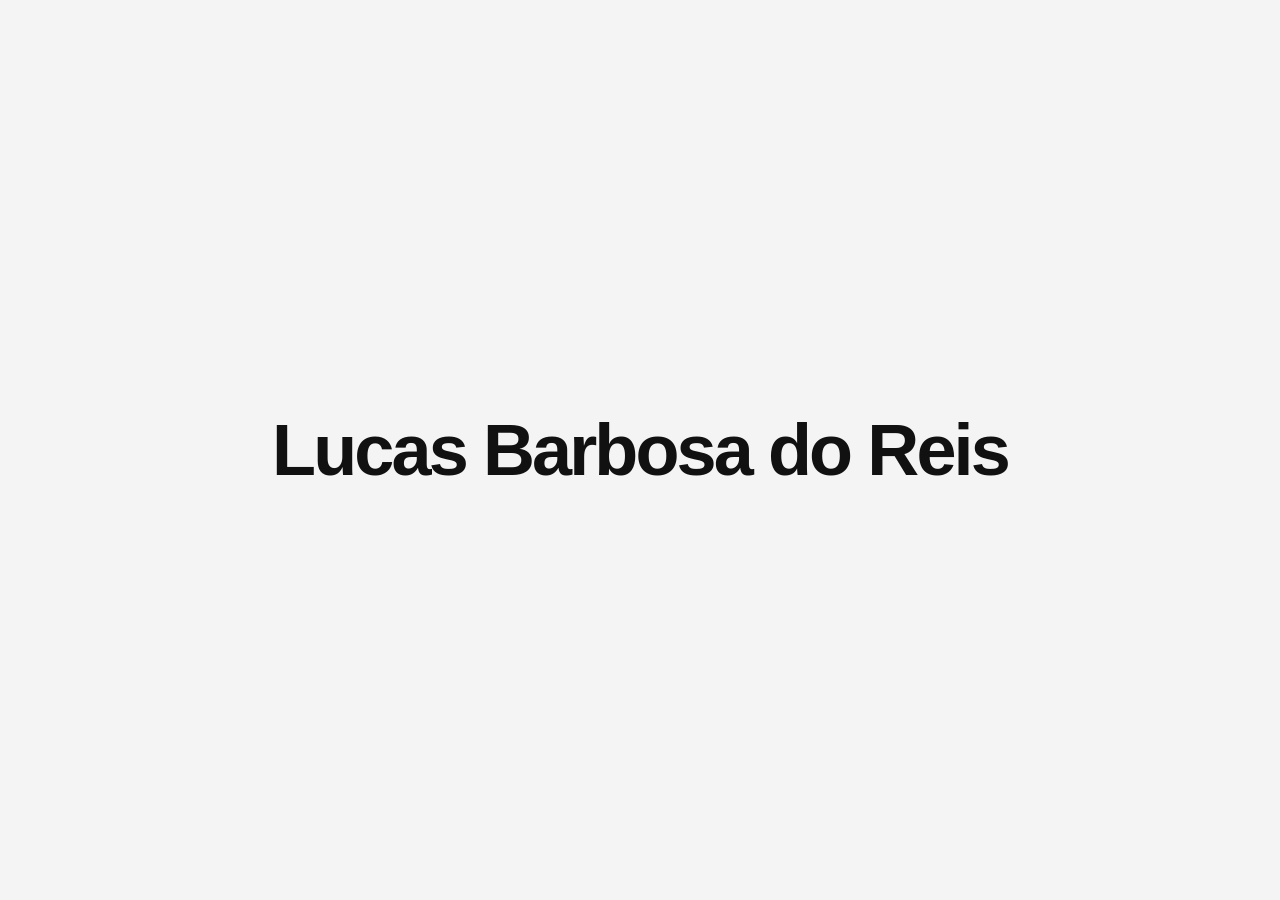
<file: aula01/lucas.html>
<!DOCTYPE html>
<html lang="pt-BR">
<head>
  <meta charset="UTF-8">
  <meta name="viewport" content="width=device-width, initial-scale=1.0">
  <title>Lucas Barbosa do Reis</title>
  <style>
    * {
      margin: 0;
      padding: 0;
      box-sizing: border-box;
    }

    body {
      min-height: 100vh;
      display: flex;
      align-items: center;
      justify-content: center;
      background: #f4f4f4;
      font-family: Arial, Helvetica, sans-serif;
      color: #111;
    }

    h1 {
      padding: 24px;
      text-align: center;
      font-size: clamp(2rem, 6vw, 4.5rem);
      font-weight: 600;
      letter-spacing: -0.04em;
    }
  </style>
</head>
<body>
  <h1>Lucas Barbosa do Reis</h1>
</body>
</html>
</file>
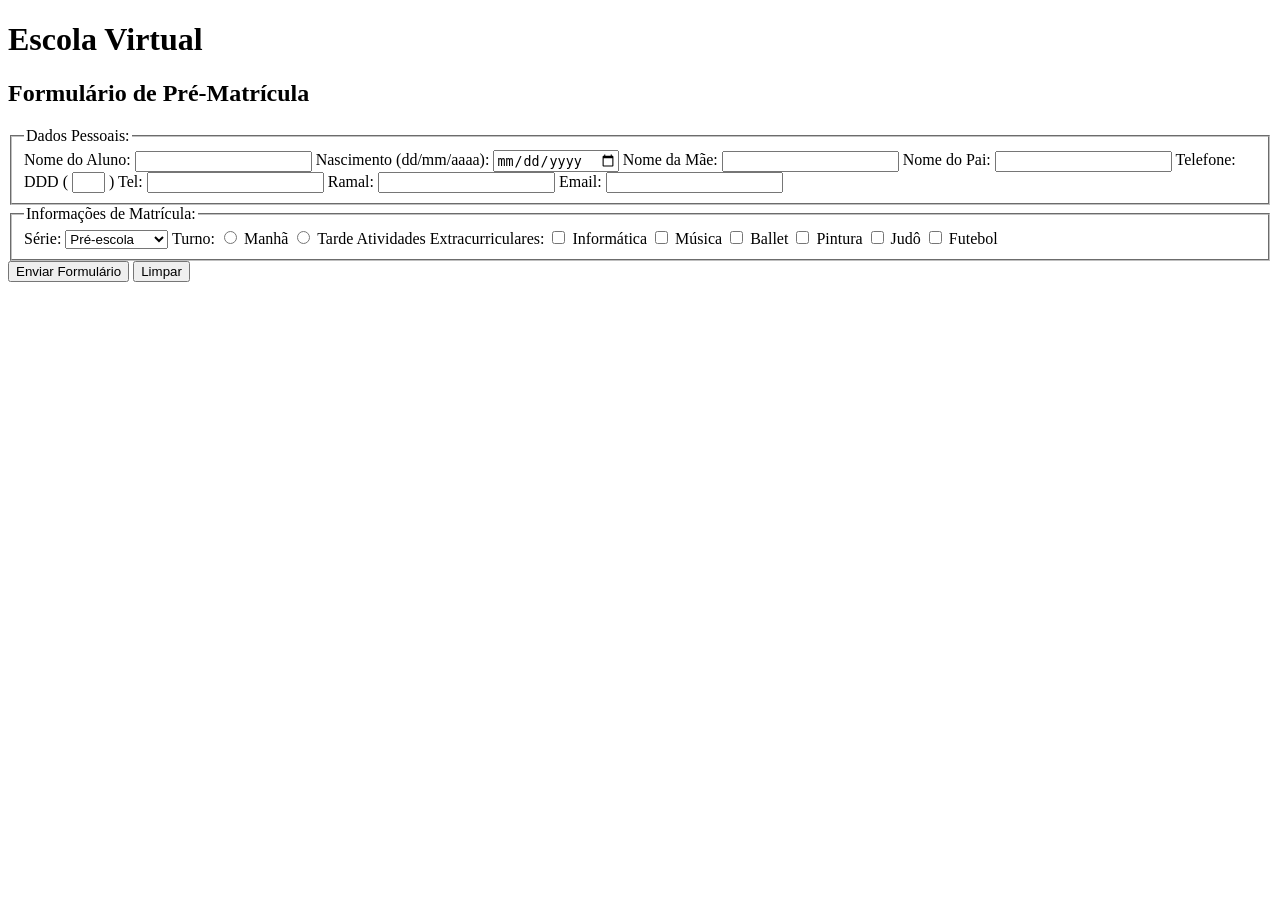
<file: aula02/formulario.html>
<!DOCTYPE html>
<html lang="pt-br">
<head>
    <meta charset="UTF-8">
    <title>Formulário</title>
</head>
<body>
<header>
    <h1>Escola Virtual</h1>
    <h2>Formulário de Pré-Matrícula</h2>
</header>

<main>
    <form>
        <fieldset>
            <legend>Dados Pessoais:</legend>

            <label for="nome">Nome do Aluno:</label>
            <input type="text" id="nome" name="nome">

            <label for="nascimento">Nascimento (dd/mm/aaaa):</label>
            <input type="date" id="nascimento" name="nascimento">

            <label for="mae">Nome da Mãe:</label>
            <input type="text" id="mae" name="mae">

            <label for="pai">Nome do Pai:</label>
            <input type="text" id="pai" name="pai">

            <label for="ddd">Telefone:</label>
            DDD (
            <input type="tel" id="ddd" name="ddd" size="2">
            )

            <label for="telefone">Tel:</label>
            <input type="tel" id="telefone" name="telefone">

            <label for="ramal">Ramal:</label>
            <input type="text" id="ramal" name="ramal">

            <label for="email">Email:</label>
            <input type="email" id="email" name="email">

        </fieldset>
        <fieldset>
            <legend>Informações de Matrícula:</legend>

            <label for="serie">Série:</label>

            <select name="serie" id="serie">
                <option value="pre-escola">Pré-escola</option>
                <option value="ensino-medio">Ensino Médio</option>
            </select>


            <label>Turno:</label>

            <input type="radio" id="manha" name="turno" value="manha">
            <label for="manha">Manhã</label>

            <input type="radio" id="tarde" name="turno" value="tarde">
            <label for="tarde">Tarde</label>


            <label>Atividades Extracurriculares:</label>

            <input type="checkbox" id="informatica" name="atividades" value="informatica">
            <label for="informatica">Informática</label>

            <input type="checkbox" id="musica" name="atividades" value="musica">
            <label for="musica">Música</label>

            <input type="checkbox" id="ballet" name="atividades" value="ballet">
            <label for="ballet">Ballet</label>

            <input type="checkbox" id="pintura" name="atividades" value="pintura">
            <label for="pintura">Pintura</label>

            <input type="checkbox" id="judo" name="atividades" value="judo">
            <label for="judo">Judô</label>

            <input type="checkbox" id="futebol" name="atividades" value="futebol">
            <label for="futebol">Futebol</label>
        </fieldset>
        <input type="submit" value="Enviar Formulário">
        <input type="reset" value="Limpar">
    </form>
</main>
</body>
</html>
</file>
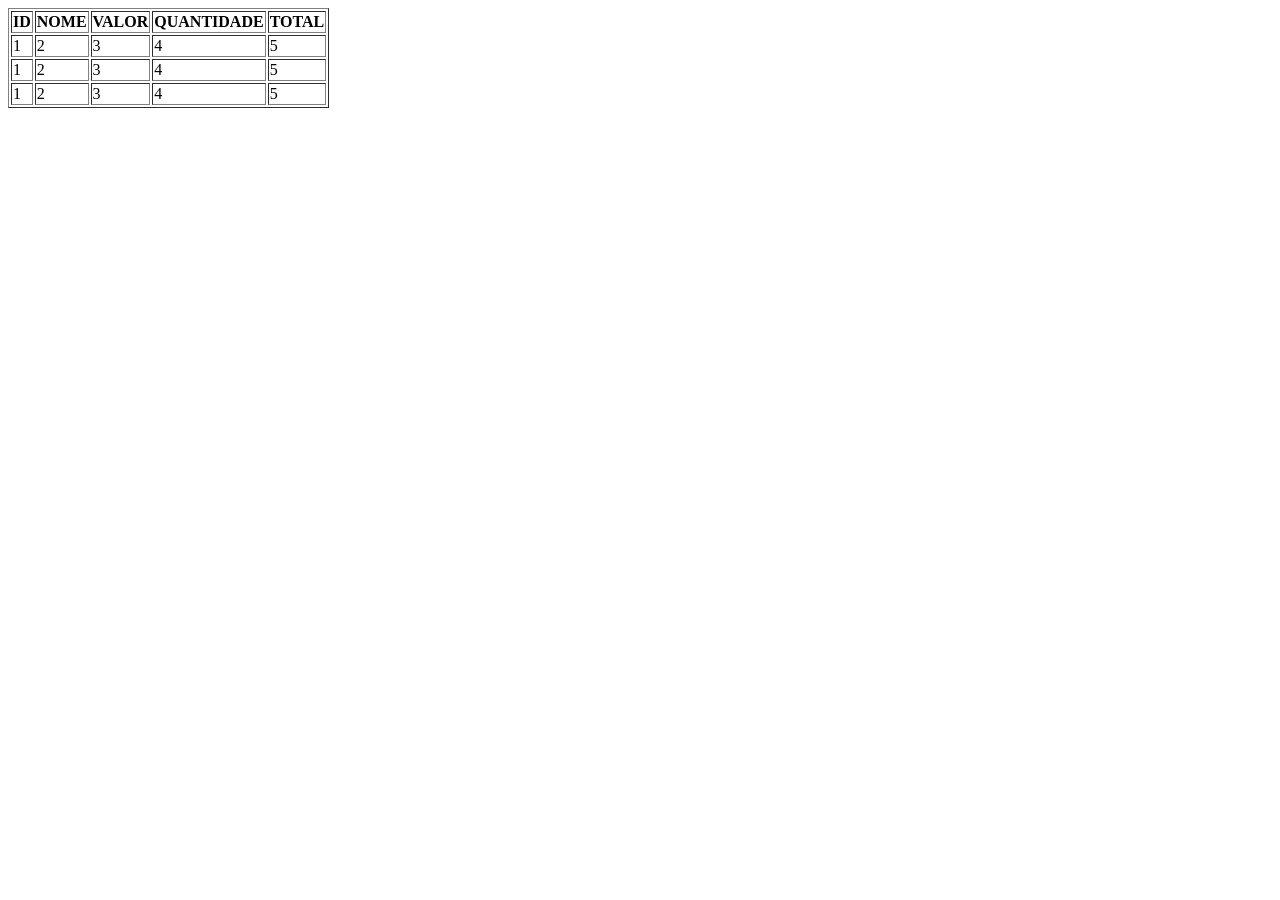
<file: aula02/table.html>
<!DOCTYPE html>
<html lang="pt-br">
<head>
    <meta charset="UTF-8">
    <title>Table</title>
</head>
<body>
      <table border="1">
        <thead>
          <tr>
            <th>ID</th>
            <th>NOME</th>
            <th>VALOR</th>
            <th>QUANTIDADE</th>
            <th>TOTAL</th>
          </tr>
        </thead>
        <tbody>
          <tr>
            <td>1</td>
            <td>2</td>
            <td>3</td>
            <td>4</td>
            <td>5</td>
          </tr>
          <tr>
            <td>1</td>
            <td>2</td>
            <td>3</td>
            <td>4</td>
            <td>5</td>
          </tr>
          <tr>
            <td>1</td>
            <td>2</td>
            <td>3</td>
            <td>4</td>
            <td>5</td>
          </tr>
        </tbody>
      </table>
</body>
</html>
</file>
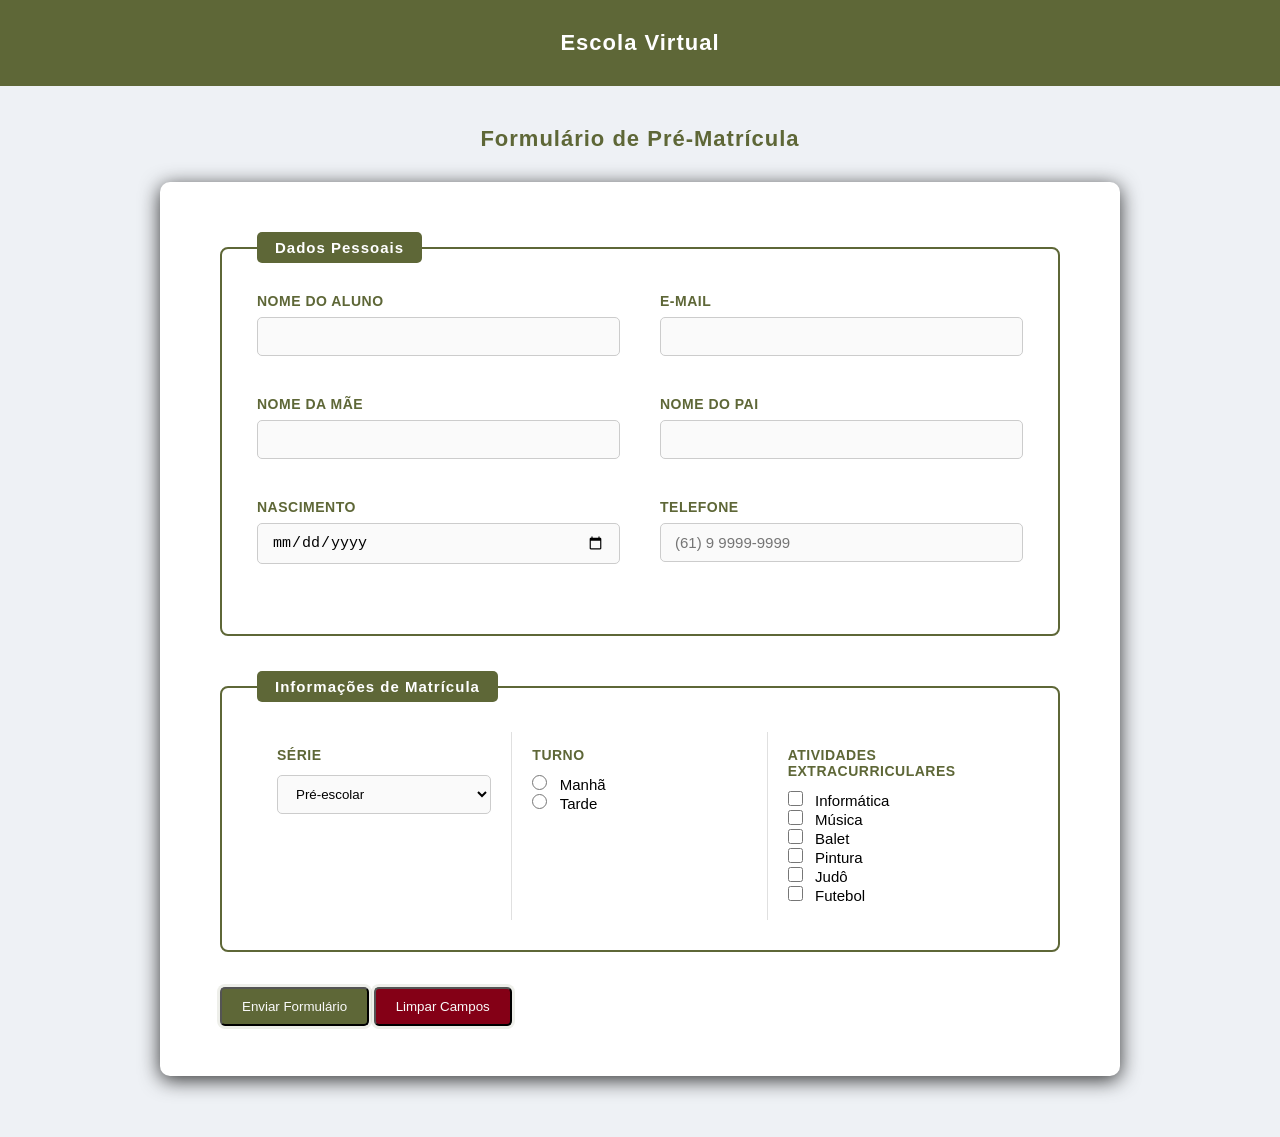
<file: aula03/aula.html>
<!DOCTYPE html>
<html lang="pt-br">
<head>
    <meta charset="UTF-8">
    <meta name="viewport" content="width=device-width, initial-scale=1.0">
    <title>Formulário</title>
    <style>
        * {
            margin: 0;
            padding: 0;
            box-sizing: border-box;
        }

        body{
            font-family: Arial, Helvetica, sans-serif;
            font-size: 16px;
            background-color: #eef1f5;
            color: #333;
            min-height: 100vh;
        }

        h1{
            background-color: #5E6737;
            color: #fff;
            text-align: center;
            padding: 30px 20px;
            font-size: 22px;
            letter-spacing: 1px;
        }

        h2{
            text-align: center;
            color: #5E6737;
            margin: 40px 0 30px;
            font-size: 22px;
            letter-spacing: 1px;
        }

        form{
            width: 90%;
            max-width: 960px;
            margin: 0 auto 60px auto;
            background-color: #fff;
            padding: 50px 60px;
            border-radius: 10px;
            box-shadow: 0 4px 20px rgba(0,0,0,0.8);
        }

        fieldset{
            border: 2px solid #5E6737;
            border-radius: 8px;
            padding: 30px 35px;
            margin-bottom: 35px;
        }

        legend{
            background-color: #5E6737;
            color: #fff;
            padding: 7px 18px;
            border-radius: 5px;
            font-size: 15px;
            letter-spacing: 1px;
        }

        .campo-grupo{
            display: grid;
            grid-template-columns: 1fr 1fr;
            gap: 20px 40px;
            margin-bottom: 20px;
        }

        .campo{
            display: flex;
            flex-direction: column;
            margin-bottom: 20px;
        }

        label{
            display: inline-block;
            margin-bottom: 8px;
            font-weight: bold;
            color: #5E6737;
            font-size: 14px;
            text-transform: uppercase;
            letter-spacing: 0.5px;
        }

        input[type='text'],
        input[type='email'],
        input[type='date']
        {
            padding: 10px 14px;
            border: 1px solid #ccc;
            border-radius: 5px;
            font-size: 15px;
            background-color: #fafafa;
            transition: border-color 0.3s, box-shadow 0.3s;
        }

        .campo input[type='text'],
        .campo input[type='date'],
        .campo input[type='email']
        {
            width: 100%;
        }

        input[type='text']:focus,
        input[type='email']:focus,
        input[type='date']:focus
        {
            border-color: #5E6737;
            box-shadow: 0 0 0 3px rgba(94, 103, 55, 0.1);
            outline: none;
            background-color: #ffffff;
        }

        select{
            padding: 10px 14px;
            border: 1px solid #cccccc;
            border-radius: 5px;
            background-color: #fafafa;
            cursor: pointer;
            width: 100%;
            transition: border-color 0.3s;
        }

        select:focus{
            border-color: #5E6737;
            outline: none;
        }

        table{
            width: 100%;
            border-collapse: separate;
            border-spacing: 0;
        }

        td{
            padding: 15px 20px;
            vertical-align: top;
            border-right: 1px solid #e0e0e0;
            width: 33.33%;
        }

        td:last-child{
            border-right: none;
        }

        td > b, td > strong{
            display: block;
            font-size: 14px;
            text-transform: uppercase;
            letter-spacing: 0.5px;
            color: #5E6737;
            margin-bottom: 12px;
        }

        input[type='radio'],
        input[type='checkbox']
        {
            margin-right: 8px;
            cursor: pointer;
            accent-color: #5E6737;
            width: 15px;
            height: 15px;
        }

        td label{
            color: #000000;
            text-transform: none;
            letter-spacing: 0;
            font-weight: normal;
            font-size: 15px;
            display: inline;
            margin-bottom: 0;
        }

        .botoes input[type='submit']{
            background-color: #5E6737;
            border-radius: 5px;
            color: #fafafa;
            padding: 10px 20px;
            box-shadow: 0 0 0 3px rgba(94, 103, 55, 0.1);
        }

        .botoes input[type='reset']{
            background-color: #840016;
            border-radius: 5px;
            color: #fafafa;
            padding: 10px 20px;
            box-shadow: 0 0 0 3px rgba(94, 103, 55, 0.1);
        }

    </style>
</head>
<body>

<h1>Escola Virtual</h1>
<h2>Formulário de Pré-Matrícula</h2>

<form action="" method="post">

    <fieldset>
        <legend><strong>Dados Pessoais</strong></legend>

        <div class="campo-grupo">
            <div class="campo">
                <label for="nome_aluno">Nome do Aluno</label>
                <input type="text" id="nome_aluno" name="nome_aluno" required>
            </div>
            <div class="campo">
                <label for="email">E-Mail</label>
                <input type="email" id="email" name="email">
            </div>
        </div>

        <div class="campo-grupo">
            <div class="campo">
                <label for="nome_mae">Nome da Mãe</label>
                <input type="text" id="nome_mae" name="nome_mae">
            </div>
            <div class="campo">
                <label for="nome_pai">Nome do Pai</label>
                <input type="text" id="nome_pai" name="nome_pai">
            </div>
        </div>

        <div class="campo-grupo">
            <div class="campo">
                <label for="nascimento">Nascimento</label>
                <input type="date" id="nascimento" name="nascimento">
            </div>
            <div class="campo">
                <label for="telefone">Telefone</label>
                <input type="text" id="telefone" name="telefone" maxlength="15" placeholder="(61) 9 9999-9999">
            </div>
        </div>

    </fieldset>

    <fieldset>
        <legend><strong>Informações de Matrícula</strong></legend>

        <table>
            <tr valign="top">
                <td>
                    <strong>Série</strong>
                    <select id="serie" name="serie">
                        <option value="pre-escolar">Pré-escolar</option>
                        <option value="1ano">1º ano</option>
                        <option value="2ano">2º ano</option>
                        <option value="3ano">3º ano</option>
                        <option value="4ano">4º ano</option>
                        <option value="5ano">5º ano</option>
                    </select>
                </td>

                <td>
                    <strong>Turno</strong>
                    <input type="radio" name="turno" id="manha" value="manha">
                    <label for="manha">Manhã</label><br>
                    <input type="radio" name="turno" id="tarde" value="tarde">
                    <label for="tarde">Tarde</label>
                </td>

                <td>
                    <strong>Atividades Extracurriculares</strong>
                    <input type="checkbox" name="atividades" id="informatica" value="informatica">
                    <label for="informatica">Informática</label><br>

                    <input type="checkbox" name="atividades" id="musica" value="musica">
                    <label for="musica">Música</label><br>

                    <input type="checkbox" name="atividades" id="balet" value="balet">
                    <label for="balet">Balet</label><br>

                    <input type="checkbox" name="atividades" id="pintura" value="pintura">
                    <label for="pintura">Pintura</label><br>

                    <input type="checkbox" name="atividades" id="judo" value="judo">
                    <label for="judo">Judô</label><br>

                    <input type="checkbox" name="atividades" id="futebol" value="futebol">
                    <label for="futebol">Futebol</label>
                </td>
            </tr>
        </table>
    </fieldset>

    <div class="botoes">
        <input type="submit" value="Enviar Formulário">
        <input type="reset" value="Limpar Campos">
    </div>

</form>

</body>
</html>
</file>
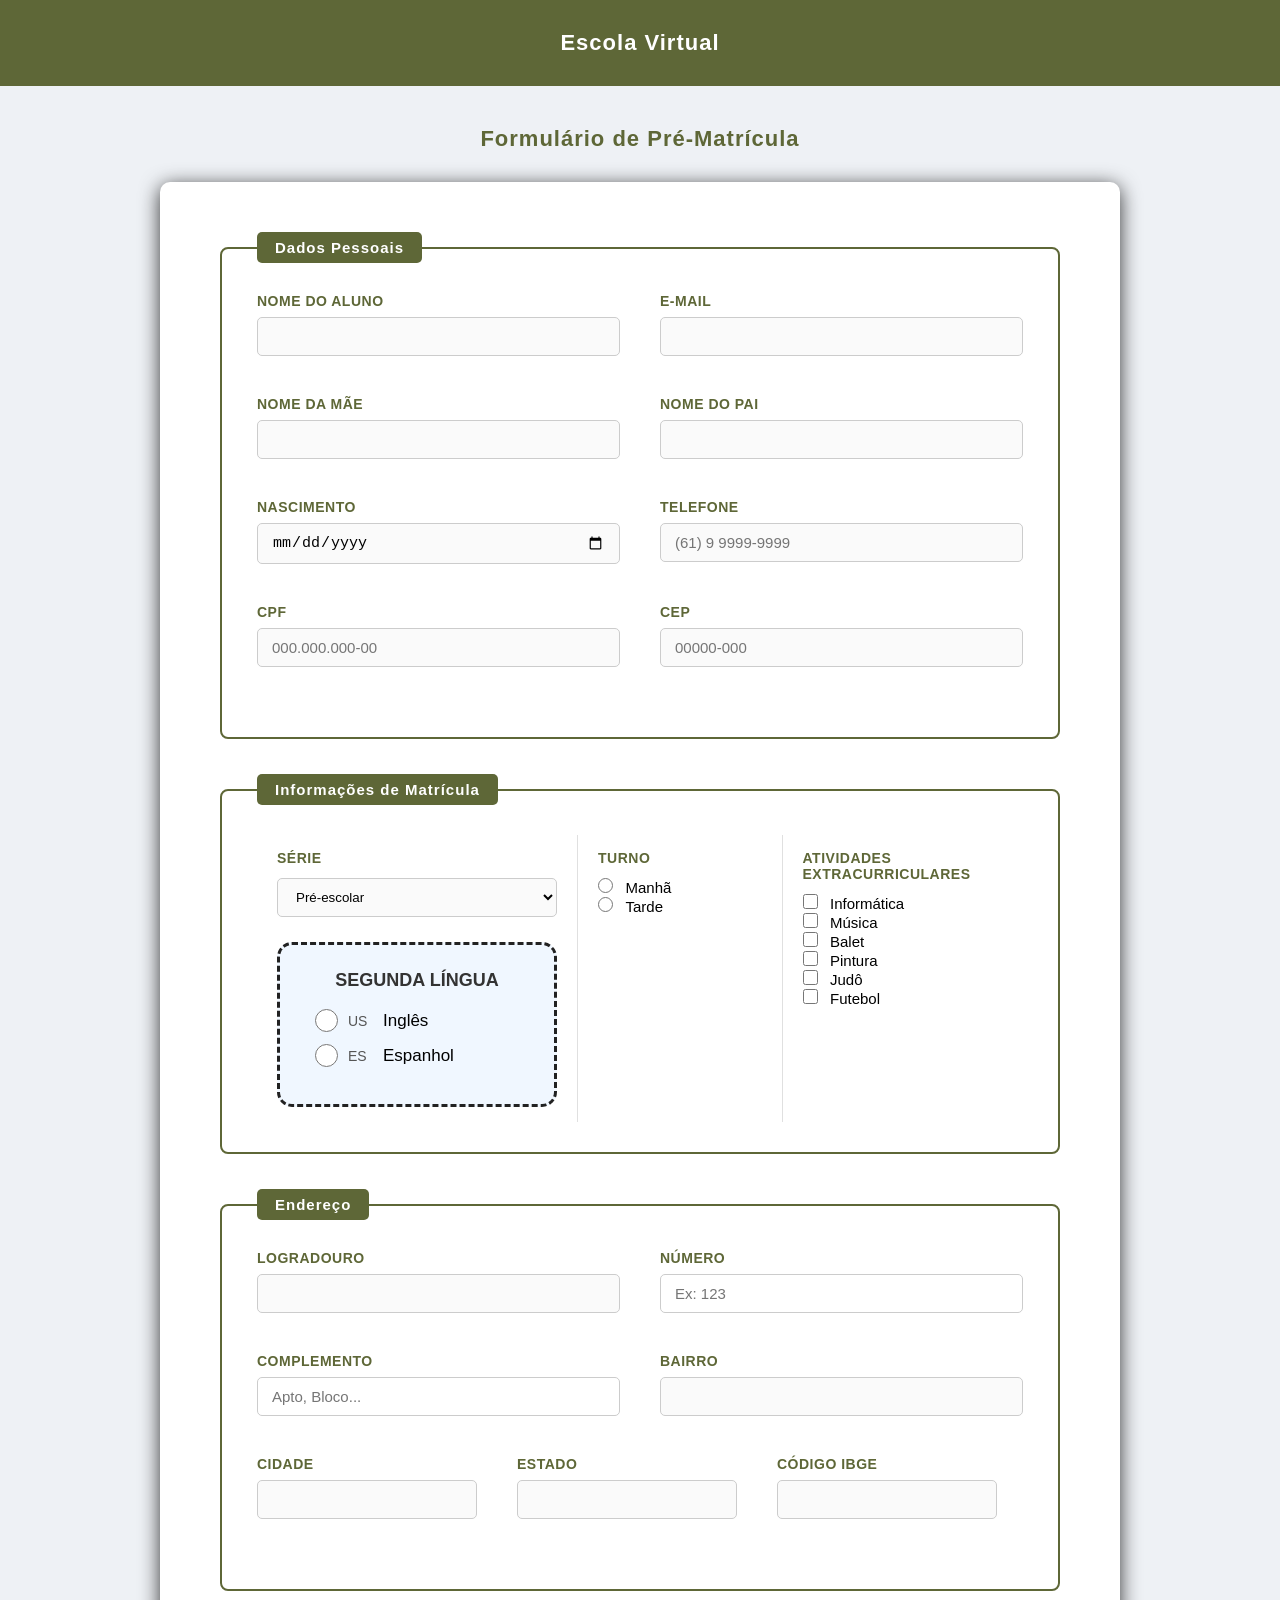
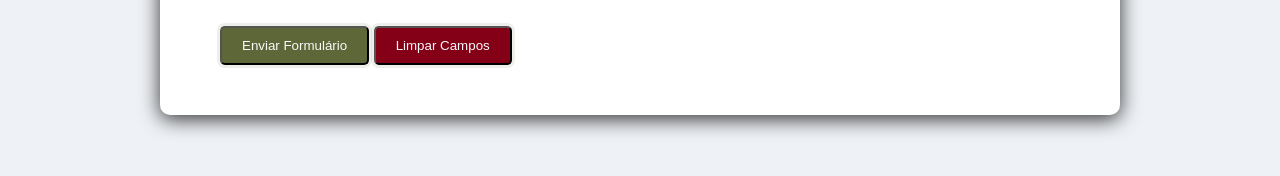
<file: aula04/aula.html>
<!DOCTYPE html>
<html lang="pt-br">
<head>
  <meta charset="UTF-8">
  <meta name="viewport" content="width=device-width, initial-scale=1.0">
  <title>Formulário</title>
  <link rel="stylesheet" href="style.css">
</head>
<body>

<h1>Escola Virtual</h1>
<h2>Formulário de Pré-Matrícula</h2>

<form action="" method="post">

  <fieldset>
    <legend><strong>Dados Pessoais</strong></legend>

    <div class="campo-grupo">
      <div class="campo">
        <label for="nome_aluno">Nome do Aluno</label>
        <input type="text" id="nome_aluno" name="nome_aluno" required>
      </div>
      <div class="campo">
        <label for="email">E-Mail</label>
        <input type="email" id="email" name="email">
      </div>
    </div>

    <div class="campo-grupo">
      <div class="campo">
        <label for="nome_mae">Nome da Mãe</label>
        <input type="text" id="nome_mae" name="nome_mae">
      </div>
      <div class="campo">
        <label for="nome_pai">Nome do Pai</label>
        <input type="text" id="nome_pai" name="nome_pai">
      </div>
    </div>

    <div class="campo-grupo">
      <div class="campo">
        <label for="nascimento">Nascimento</label>
        <input type="date" id="nascimento" name="nascimento">
      </div>
      <div class="campo">
        <label for="telefone">Telefone</label>
        <input type="text" id="telefone" name="telefone" maxlength="15" placeholder="(61) 9 9999-9999">
      </div>
    </div>

    <div class="campo-grupo">
      <div class="campo">
        <label for="cpf">CPF</label>
        <input type="text" id="cpf" name="cpf" maxlength="11" placeholder="000.000.000-00">
      </div>
      <div class="campo">
        <label for="cep">CEP</label>
        <input type="text" id="cep" name="cep" maxlength="8" placeholder="00000-000">
      </div>
    </div>

  </fieldset>

  <fieldset>
    <legend><strong>Informações de Matrícula</strong></legend>

    <table>
      <tr valign="top">
        <td>
          <strong>Série</strong>
          <select id="serie" name="serie">
            <option value="pre-escolar">Pré-escolar</option>
            <option value="1ano">1º ano</option>
            <option value="2ano">2º ano</option>
            <option value="3ano">3º ano</option>
            <option value="4ano">4º ano</option>
            <option value="5ano">5º ano</option>
          </select>


            <div class="segunda-lingua">
                <strong>SEGUNDA LÍNGUA</strong>

                <div class="opcao-lingua">
                    <input type="radio" name="segunda_lingua" id="ingles" value="ingles">
                    <span class="codigo">US</span>
                    <label for="ingles">Inglês</label>
                </div>

                <div class="opcao-lingua">
                    <input type="radio" name="segunda_lingua" id="espanhol" value="espanhol">
                    <span class="codigo">ES</span>
                    <label for="espanhol">Espanhol</label>
                </div>
            </div>
        </td>

        <td>
          <strong>Turno</strong>
          <input type="radio" name="turno" id="manha" value="manha">
          <label for="manha">Manhã</label><br>
          <input type="radio" name="turno" id="tarde" value="tarde">
          <label for="tarde">Tarde</label>
        </td>

        <td>
          <strong>Atividades Extracurriculares</strong>
          <input type="checkbox" name="atividades" id="informatica" value="informatica">
          <label for="informatica">Informática</label><br>

          <input type="checkbox" name="atividades" id="musica" value="musica">
          <label for="musica">Música</label><br>

          <input type="checkbox" name="atividades" id="balet" value="balet">
          <label for="balet">Balet</label><br>

          <input type="checkbox" name="atividades" id="pintura" value="pintura">
          <label for="pintura">Pintura</label><br>

          <input type="checkbox" name="atividades" id="judo" value="judo">
          <label for="judo">Judô</label><br>

          <input type="checkbox" name="atividades" id="futebol" value="futebol">
          <label for="futebol">Futebol</label>
        </td>
      </tr>
    </table>
  </fieldset>

  <fieldset>
    <legend><strong>Endereço</strong></legend>

    <div class="campo-grupo">
      <div class="campo">
        <label for="logradouro">Logradouro</label>
        <input type="text" id="logradouro" name="logradouro" required>
      </div>
      <div class="campo">
        <label for="numero">número</label>
        <input type="number" id="numero" name="numero" placeholder="Ex: 123">
      </div>
    </div>

    <div class="campo-grupo">
      <div class="campo">
        <label for="complemento">complemento</label>
        <input type="text" id="complemento" name="complemento" placeholder="Apto, Bloco...">
      </div>
      <div class="campo">
        <label for="bairro">bairro</label>
        <input type="text" id="bairro" name="bairro">
      </div>
    </div>

    <div class="campo-grupo-3">
      <div class="campo">
        <label for="cidade">cidade</label>
        <input type="text" id="cidade" name="cidade">
      </div>
      <div class="campo">
        <label for="estado">estado</label>
        <input type="text" id="estado" name="estado">
      </div>
      <div class="campo">
        <label for="codigo">código ibge</label>
        <input type="text" id="codigo" name="codigo">
      </div>
    </div>

  </fieldset>

  <div class="botoes">
    <input type="submit" value="Enviar Formulário">
    <input type="reset" value="Limpar Campos">
  </div>

</form>

</body>

<script>
    const campoCep = document.getElementById('cep');

    campoCep.addEventListener('input', function () {
        let valor = this.value.replace(/\D/g, ``);

        if (valor.length === 8) {
            valor = valor.slice(0, 5) + '-' + valor.slice(5, 8);
        }
        this.value = valor;
    });

    const campoCpf = document.getElementById('cpf');

    campoCpf.addEventListener('input', function () {
        let valor = this.value.replace(/\D/g, ``);

        if (valor.length === 11) {
            valor = valor.slice(0, 3) + '.' + valor.slice(3, 6) + '.' + valor.slice(6,9) + '-' + valor.slice(9);
        }
        this.value = valor;
    });
</script>
</html>
</file>
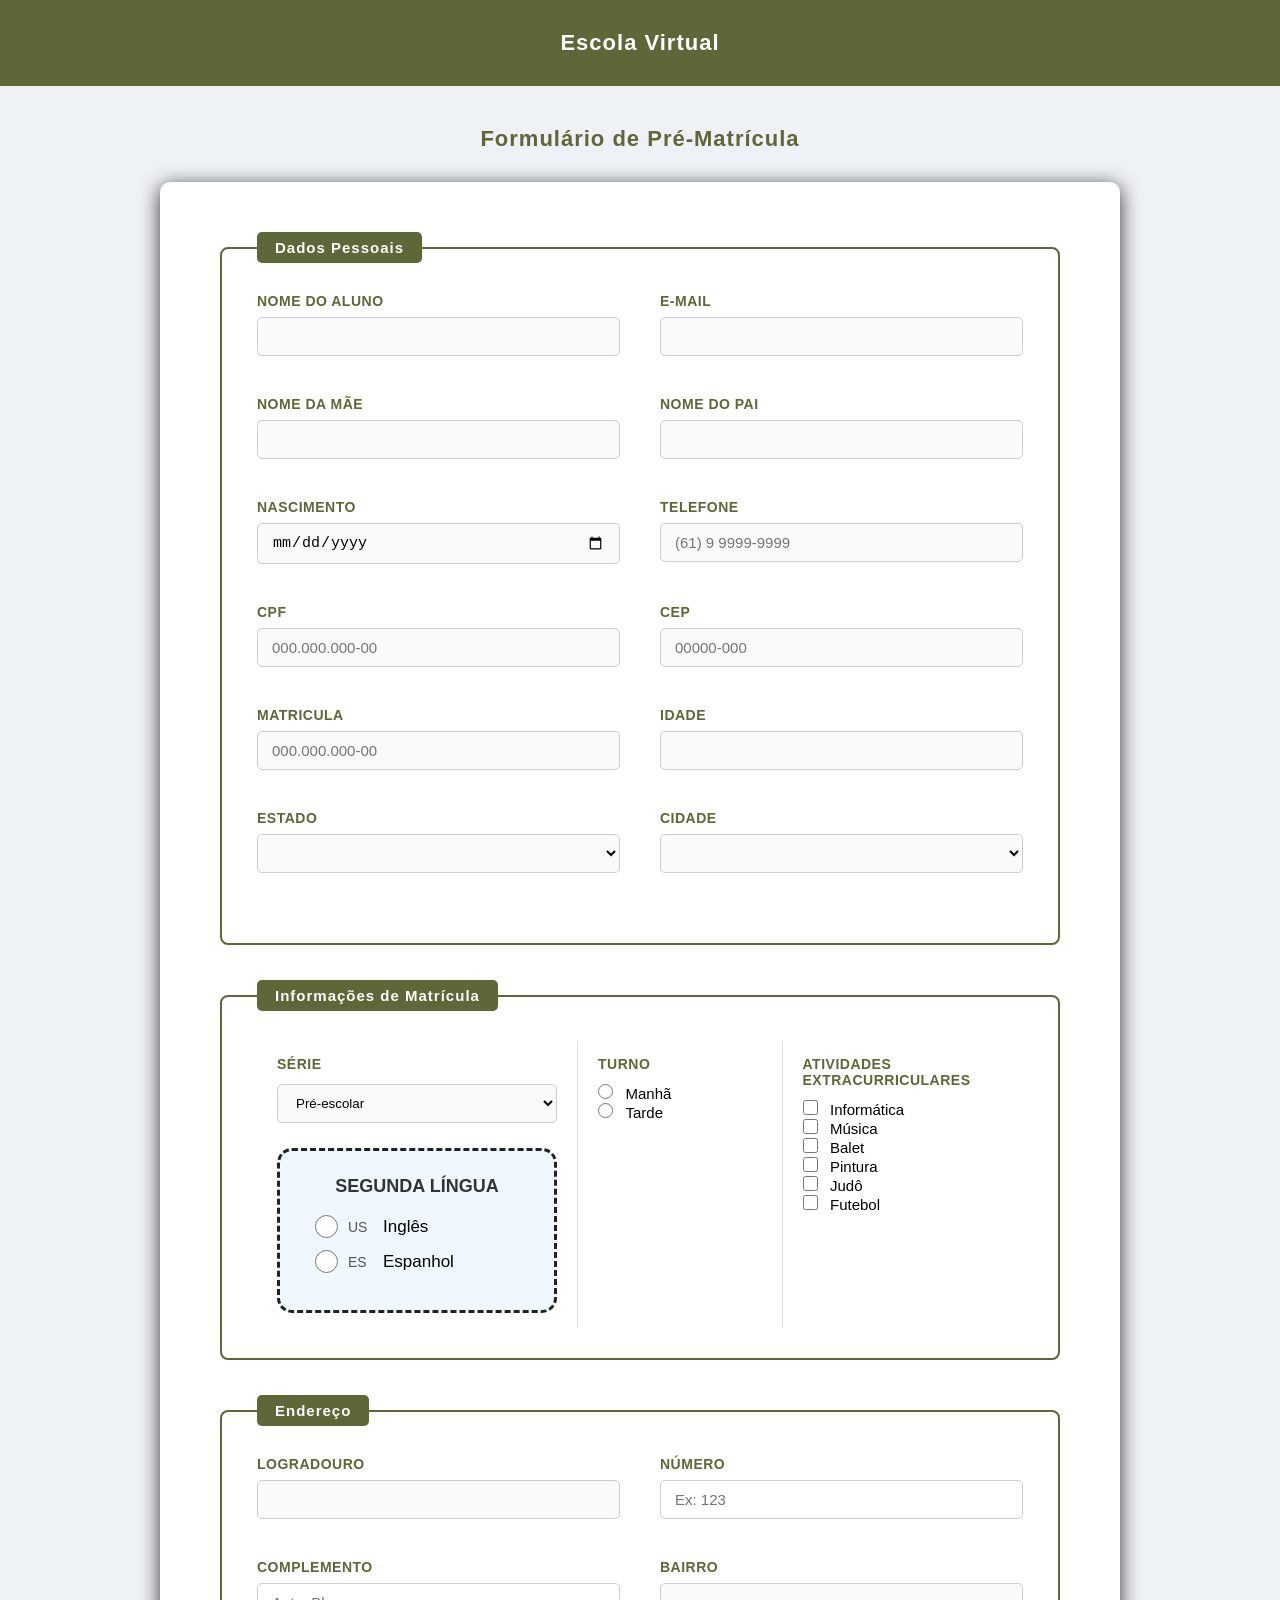
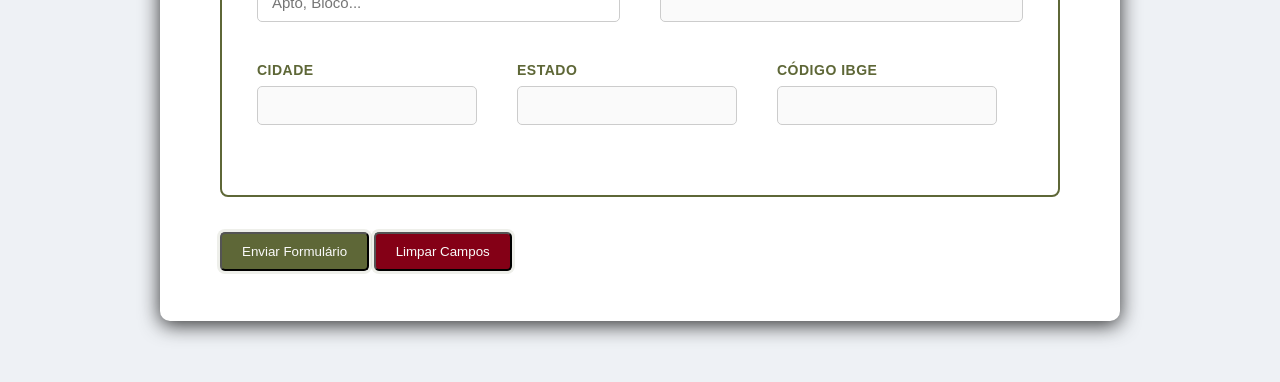
<file: aula05/aula.html>
<!DOCTYPE html>
<html lang="pt-br">
<head>
  <meta charset="UTF-8">
  <meta name="viewport" content="width=device-width, initial-scale=1.0">
  <title>Formulário</title>
  <link rel="stylesheet" href="style.css">
</head>
<body>

<h1>Escola Virtual</h1>
<h2>Formulário de Pré-Matrícula</h2>

<form action="" method="post">

  <fieldset>
    <legend><strong>Dados Pessoais</strong></legend>

    <div class="campo-grupo">
      <div class="campo">
        <label for="nome_aluno">Nome do Aluno</label>
        <input type="text" id="nome_aluno" name="nome_aluno" required>
      </div>
      <div class="campo">
        <label for="email">E-Mail</label>
        <input type="email" id="email" name="email">
      </div>
    </div>

    <div class="campo-grupo">
      <div class="campo">
        <label for="nome_mae">Nome da Mãe</label>
        <input type="text" id="nome_mae" name="nome_mae">
      </div>
      <div class="campo">
        <label for="nome_pai">Nome do Pai</label>
        <input type="text" id="nome_pai" name="nome_pai">
      </div>
    </div>

    <div class="campo-grupo">
      <div class="campo">
        <label for="nascimento">Nascimento</label>
        <input type="date" id="nascimento" name="nascimento">
      </div>
      <div class="campo">
        <label for="telefone">Telefone</label>
        <input type="text" id="telefone" name="telefone" maxlength="15" placeholder="(61) 9 9999-9999">
      </div>
    </div>

    <div class="campo-grupo">
      <div class="campo">
        <label for="cpf">CPF</label>
        <input type="text" id="cpf" name="cpf" maxlength="11" placeholder="000.000.000-00">
      </div>
      <div class="campo">
        <label for="cep">CEP</label>
        <input type="text" id="cep" name="cep" maxlength="8" placeholder="00000-000">
      </div>
    </div>

    <div class="campo-grupo">
      <div class="campo">
        <label for="matricula">matricula</label>
        <input type="text" id="matricula" name="matricula" maxlength="11" placeholder="000.000.000-00">
      </div>
      <div class="campo">
        <label for="idade">idade</label>
        <input type="text" id="idade" name="idade" disabled>
      </div>
    </div>

    <div class="campo-grupo">
      <div class="campo">
        <label for="estado1">estado</label>
        <select id="estado1" name="estado1">
        </select>
      </div>

      <div class="campo">
        <label for="cidade1">cidade</label>
        <select id="cidade1" name="cidade1">
        </select>
      </div>
    </div>


  </fieldset>

  <fieldset>
    <legend><strong>Informações de Matrícula</strong></legend>

    <table>
      <tr valign="top">
        <td>
          <strong>Série</strong>
          <select id="serie" name="serie">
            <option value="pre-escolar">Pré-escolar</option>
            <option value="1ano">1º ano</option>
            <option value="2ano">2º ano</option>
            <option value="3ano">3º ano</option>
            <option value="4ano">4º ano</option>
            <option value="5ano">5º ano</option>
          </select>


            <div class="segunda-lingua">
                <strong>SEGUNDA LÍNGUA</strong>

                <div class="opcao-lingua">
                    <input type="radio" name="segunda_lingua" id="ingles" value="ingles">
                    <span class="codigo">US</span>
                    <label for="ingles">Inglês</label>
                </div>

                <div class="opcao-lingua">
                    <input type="radio" name="segunda_lingua" id="espanhol" value="espanhol">
                    <span class="codigo">ES</span>
                    <label for="espanhol">Espanhol</label>
                </div>
            </div>
        </td>

        <td>
          <strong>Turno</strong>
          <input type="radio" name="turno" id="manha" value="manha">
          <label for="manha">Manhã</label><br>
          <input type="radio" name="turno" id="tarde" value="tarde">
          <label for="tarde">Tarde</label>
        </td>

        <td>
          <strong>Atividades Extracurriculares</strong>
          <input type="checkbox" name="atividades" id="informatica" value="informatica">
          <label for="informatica">Informática</label><br>

          <input type="checkbox" name="atividades" id="musica" value="musica">
          <label for="musica">Música</label><br>

          <input type="checkbox" name="atividades" id="balet" value="balet">
          <label for="balet">Balet</label><br>

          <input type="checkbox" name="atividades" id="pintura" value="pintura">
          <label for="pintura">Pintura</label><br>

          <input type="checkbox" name="atividades" id="judo" value="judo">
          <label for="judo">Judô</label><br>

          <input type="checkbox" name="atividades" id="futebol" value="futebol">
          <label for="futebol">Futebol</label>
        </td>
      </tr>
    </table>
  </fieldset>

  <fieldset>
    <legend><strong>Endereço</strong></legend>

    <div class="campo-grupo">
      <div class="campo">
        <label for="logradouro">Logradouro</label>
        <input type="text" id="logradouro" name="logradouro" readonly>
      </div>
      <div class="campo">
        <label for="numero">número</label>
        <input type="number" id="numero" name="numero" placeholder="Ex: 123">
      </div>
    </div>

    <div class="campo-grupo">
      <div class="campo">
        <label for="complemento">complemento</label>
        <input type="text" id="complemento" name="complemento" placeholder="Apto, Bloco...">
      </div>
      <div class="campo">
        <label for="bairro">bairro</label>
        <input type="text" id="bairro" name="bairro">
      </div>
    </div>

    <div class="campo-grupo-3">
      <div class="campo">
        <label for="cidade">cidade</label>
        <input type="text" id="cidade" name="cidade">
      </div>
      <div class="campo">
        <label for="estado">estado</label>
        <input type="text" id="estado" name="estado">
      </div>
      <div class="campo">
        <label for="codigo">código ibge</label>
        <input type="text" id="codigo" name="codigo">
      </div>
    </div>

  </fieldset>

  <div class="botoes">
    <input type="submit" value="Enviar Formulário">
    <input type="reset" value="Limpar Campos">
  </div>

</form>

</body>

<script>
    const campoCep = document.getElementById('cep');

    campoCep.addEventListener('blur', async function() {
      try {
        const resposta = await fetch(`https://viacep.com.br/ws/${this.value}/json/`);
        const dados = await resposta.json()

        if (dados.erro) {
          alert('Digite um cep válido');
        }

        document.getElementById('logradouro').value = dados.estado;
        document.getElementById('complemento').value = dados.localidade;
        document.getElementById('bairro').value = dados.bairro;
        document.getElementById('cidade').value = dados.localidade;
        document.getElementById('estado').value = dados.estado;
        document.getElementById('codigo').value = dados.ibge;
      } catch(erro) {
        console.error("Erro ao buscar cidades:", error  );
      }


    });

    campoCep.addEventListener('input', function () {
        let valor = this.value.replace(/\D/g, ``);

        if (valor.length === 8) {
            valor = valor.slice(0, 5) + '-' + valor.slice(5, 8);
        }
        this.value = valor;
    });

    const campoCpf = document.getElementById('cpf');

    campoCpf.addEventListener('input', function () {
        let valor = this.value.replace(/\D/g, ``);

        if (valor.length === 11) {
            valor = valor.slice(0, 3) + '.' + valor.slice(3, 6) + '.' + valor.slice(6,9) + '-' + valor.slice(9);
        }
        this.value = valor;
    });

    const campoNasc = document.getElementById('nascimento');
    const campoIdade = document.getElementById('idade');

    campoNasc.addEventListener('change', function() {
        if (!this.value) {
          campoIdade.value = '';
          return;
        }

        const nascimento  = new Date(this.value);
        const hoje = new Date();

        let idade = hoje.getFullYear() - nascimento.getFullYear();
        const mesAtual = hoje.getMonth();
        const mesNasc = nascimento.getMonth();

        if (
              mesAtual < mesNasc ||
              (mesAtual === mesNasc && hoje.getDate() < nascimento.getDate())
        ) {
          idade --;
        }

        campoIdade.value = idade >= 0 ? idade + ' anos' : '';
    })

    const urlEstados = 'https://servicodados.ibge.gov.br/api/v1/localidades/estados';
    const estadosHTML = document.getElementById("estado1");
    const cidadesHTML = document.getElementById("cidade1");

    window.addEventListener('load', async function(){
      try {
        const request = await fetch(urlEstados);
        const response = await request.json();

        estadosHTML.innerHTML = '<option value="" disabled selected>Selecione um estado</option>';

        response.forEach(function(estado){
          estadosHTML.innerHTML += '<option value="'+estado.sigla+'">'+estado.nome+'</option>';
        });

      } catch (error) {
        console.error("Erro ao buscar estados:", error);
      }
    });

    estadosHTML.addEventListener('change', async function(){
      try {
        const urlCidades = 'https://servicodados.ibge.gov.br/api/v1/localidades/estados/'+estadosHTML.value+'/municipios';
        const request = await fetch(urlCidades);
        const response = await request.json();

        cidadesHTML.innerHTML = '<option value="" disabled selected>Selecione uma cidade</option>';

        response.forEach(function(cidade){
          cidadesHTML.innerHTML += '<option value="'+cidade.nome+'">'+cidade.nome+'</option>';
        });

      } catch (error) {
        console.error("Erro ao buscar cidades:", error);
      }
    });
</script>
</html>
</file>
<file: aula04/style.css>
* {
    margin: 0;
    padding: 0;
    box-sizing: border-box;
}

body{
    font-family: Arial, Helvetica, sans-serif;
    font-size: 16px;
    background-color: #eef1f5;
    color: #333;
    min-height: 100vh;
}

h1{
    background-color: #5E6737;
    color: #fff;
    text-align: center;
    padding: 30px 20px;
    font-size: 22px;
    letter-spacing: 1px;
}

h2{
    text-align: center;
    color: #5E6737;
    margin: 40px 0 30px;
    font-size: 22px;
    letter-spacing: 1px;
}

form{
    width: 90%;
    max-width: 960px;
    margin: 0 auto 60px auto;
    background-color: #fff;
    padding: 50px 60px;
    border-radius: 10px;
    box-shadow: 0 4px 20px rgba(0,0,0,0.8);
}

fieldset{
    border: 2px solid #5E6737;
    border-radius: 8px;
    padding: 30px 35px;
    margin-bottom: 35px;
}

legend{
    background-color: #5E6737;
    color: #fff;
    padding: 7px 18px;
    border-radius: 5px;
    font-size: 15px;
    letter-spacing: 1px;
}

.campo-grupo{
    display: grid;
    grid-template-columns: 1fr 1fr;
    gap: 20px 40px;
    margin-bottom: 20px;
}

.campo-grupo-3{
    display: flex;
    grid-template-columns: 1fr 1fr;
    gap: 20px 40px;
    margin-bottom: 20px;
}

.campo{
    display: flex;
    flex-direction: column;
    margin-bottom: 20px;
}

label{
    display: inline-block;
    margin-bottom: 8px;
    font-weight: bold;
    color: #5E6737;
    font-size: 14px;
    text-transform: uppercase;
    letter-spacing: 0.5px;
}

input[type='text'],
input[type='email'],
input[type='date'],
input[type='number']
{
    padding: 10px 14px;
    border: 1px solid #ccc;
    border-radius: 5px;
    font-size: 15px;
    background-color: #fafafa;
    transition: border-color 0.3s, box-shadow 0.3s;
}

.campo input[type='text'],
.campo input[type='date'],
.campo input[type='email'],
.campo input[type='number']
{
    width: 100%;
}

input[type='text']:focus,
input[type='email']:focus,
input[type='date']:focus,
input[type='number']:focus
{
    border-color: #5E6737;
    box-shadow: 0 0 0 3px rgba(94, 103, 55, 0.1);
    outline: none;
    background-color: #ffffff;
}

select{
    padding: 10px 14px;
    border: 1px solid #cccccc;
    border-radius: 5px;
    background-color: #fafafa;
    cursor: pointer;
    width: 100%;
    transition: border-color 0.3s;
}

select:focus{
    border-color: #5E6737;
    outline: none;
}

table{
    width: 100%;
    border-collapse: separate;
    border-spacing: 0;
}

td{
    padding: 15px 20px;
    vertical-align: top;
    border-right: 1px solid #e0e0e0;
    width: 33.33%;
}

td:last-child{
    border-right: none;
}

td > b, td > strong{
    display: block;
    font-size: 14px;
    text-transform: uppercase;
    letter-spacing: 0.5px;
    color: #5E6737;
    margin-bottom: 12px;
}

input[type='radio'],
input[type='checkbox']
{
    margin-right: 8px;
    cursor: pointer;
    accent-color: #5E6737;
    width: 15px;
    height: 15px;
}

td label{
    color: #000000;
    text-transform: none;
    letter-spacing: 0;
    font-weight: normal;
    font-size: 15px;
    display: inline;
    margin-bottom: 0;
}

.botoes input[type='submit']{
    background-color: #5E6737;
    border-radius: 5px;
    color: #fafafa;
    padding: 10px 20px;
    box-shadow: 0 0 0 3px rgba(94, 103, 55, 0.1);
}

.botoes input[type='reset']{
    background-color: #840016;
    border-radius: 5px;
    color: #fafafa;
    padding: 10px 20px;
    box-shadow: 0 0 0 3px rgba(94, 103, 55, 0.1);
}

#numero {
    background-color: #ffffff;
}

#complemento {
    background-color: #ffffff;
}

.segunda-lingua {
    margin-top: 25px;
    padding: 25px 35px;
    border: 3px dashed #222;
    border-radius: 15px;
    background-color: #f0f7ff;
    width: 280px;
    box-sizing: border-box;
}

.segunda-lingua strong {
    display: block;
    text-align: center;
    margin-bottom: 18px;
    font-size: 18px;
}

.opcao-lingua {
    display: flex;
    align-items: center;
    gap: 10px;
    margin: 12px 0;
}

.opcao-lingua input[type="radio"] {
    width: 23px;
    height: 23px;
    margin: 0;
}

.opcao-lingua label {
    font-size: 17px;
    cursor: pointer;
}

.codigo {
    font-size: 14px;
    color: #555;
    width: 25px;
}
</file>
<file: aula05/style.css>
* {
    margin: 0;
    padding: 0;
    box-sizing: border-box;
}

body{
    font-family: Arial, Helvetica, sans-serif;
    font-size: 16px;
    background-color: #eef1f5;
    color: #333;
    min-height: 100vh;
}

h1{
    background-color: #5E6737;
    color: #fff;
    text-align: center;
    padding: 30px 20px;
    font-size: 22px;
    letter-spacing: 1px;
}

h2{
    text-align: center;
    color: #5E6737;
    margin: 40px 0 30px;
    font-size: 22px;
    letter-spacing: 1px;
}

form{
    width: 90%;
    max-width: 960px;
    margin: 0 auto 60px auto;
    background-color: #fff;
    padding: 50px 60px;
    border-radius: 10px;
    box-shadow: 0 4px 20px rgba(0,0,0,0.8);
}

fieldset{
    border: 2px solid #5E6737;
    border-radius: 8px;
    padding: 30px 35px;
    margin-bottom: 35px;
}

legend{
    background-color: #5E6737;
    color: #fff;
    padding: 7px 18px;
    border-radius: 5px;
    font-size: 15px;
    letter-spacing: 1px;
}

.campo-grupo{
    display: grid;
    grid-template-columns: 1fr 1fr;
    gap: 20px 40px;
    margin-bottom: 20px;
}

.campo-grupo-3{
    display: flex;
    grid-template-columns: 1fr 1fr;
    gap: 20px 40px;
    margin-bottom: 20px;
}

.campo{
    display: flex;
    flex-direction: column;
    margin-bottom: 20px;
}

label{
    display: inline-block;
    margin-bottom: 8px;
    font-weight: bold;
    color: #5E6737;
    font-size: 14px;
    text-transform: uppercase;
    letter-spacing: 0.5px;
}

input[type='text'],
input[type='email'],
input[type='date'],
input[type='number']
{
    padding: 10px 14px;
    border: 1px solid #ccc;
    border-radius: 5px;
    font-size: 15px;
    background-color: #fafafa;
    transition: border-color 0.3s, box-shadow 0.3s;
}

.campo input[type='text'],
.campo input[type='date'],
.campo input[type='email'],
.campo input[type='number']
{
    width: 100%;
}

input[type='text']:focus,
input[type='email']:focus,
input[type='date']:focus,
input[type='number']:focus
{
    border-color: #5E6737;
    box-shadow: 0 0 0 3px rgba(94, 103, 55, 0.1);
    outline: none;
    background-color: #ffffff;
}

select{
    padding: 10px 14px;
    border: 1px solid #cccccc;
    border-radius: 5px;
    background-color: #fafafa;
    cursor: pointer;
    width: 100%;
    transition: border-color 0.3s;
}

select:focus{
    border-color: #5E6737;
    outline: none;
}

table{
    width: 100%;
    border-collapse: separate;
    border-spacing: 0;
}

td{
    padding: 15px 20px;
    vertical-align: top;
    border-right: 1px solid #e0e0e0;
    width: 33.33%;
}

td:last-child{
    border-right: none;
}

td > b, td > strong{
    display: block;
    font-size: 14px;
    text-transform: uppercase;
    letter-spacing: 0.5px;
    color: #5E6737;
    margin-bottom: 12px;
}

input[type='radio'],
input[type='checkbox']
{
    margin-right: 8px;
    cursor: pointer;
    accent-color: #5E6737;
    width: 15px;
    height: 15px;
}

td label{
    color: #000000;
    text-transform: none;
    letter-spacing: 0;
    font-weight: normal;
    font-size: 15px;
    display: inline;
    margin-bottom: 0;
}

.botoes input[type='submit']{
    background-color: #5E6737;
    border-radius: 5px;
    color: #fafafa;
    padding: 10px 20px;
    box-shadow: 0 0 0 3px rgba(94, 103, 55, 0.1);
}

.botoes input[type='reset']{
    background-color: #840016;
    border-radius: 5px;
    color: #fafafa;
    padding: 10px 20px;
    box-shadow: 0 0 0 3px rgba(94, 103, 55, 0.1);
}

#numero {
    background-color: #ffffff;
}

#complemento {
    background-color: #ffffff;
}

.segunda-lingua {
    margin-top: 25px;
    padding: 25px 35px;
    border: 3px dashed #222;
    border-radius: 15px;
    background-color: #f0f7ff;
    width: 280px;
    box-sizing: border-box;
}

.segunda-lingua strong {
    display: block;
    text-align: center;
    margin-bottom: 18px;
    font-size: 18px;
}

.opcao-lingua {
    display: flex;
    align-items: center;
    gap: 10px;
    margin: 12px 0;
}

.opcao-lingua input[type="radio"] {
    width: 23px;
    height: 23px;
    margin: 0;
}

.opcao-lingua label {
    font-size: 17px;
    cursor: pointer;
}

.codigo {
    font-size: 14px;
    color: #555;
    width: 25px;
}
</file>
